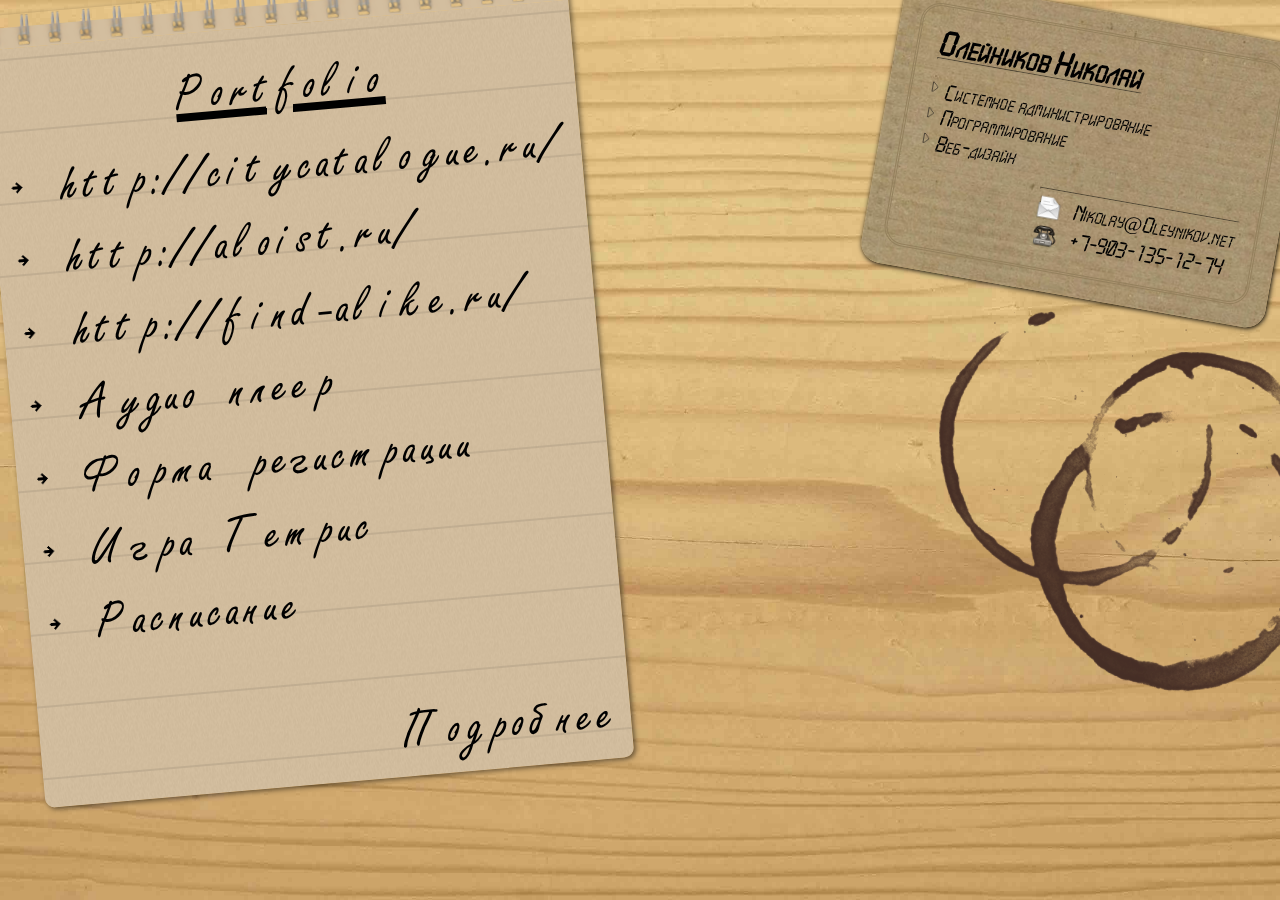
<file: index.html>
﻿<!DOCTYPE html PUBLIC "-//W3C//DTD XHTML 1.0 Strict//EN" "http://www.w3.org/TR/xhtml1/DTD/xhtml1-strict.dtd">
<html xmlns="http://www.w3.org/1999/xhtml">
	<head>
		<!--[if IE]>
			<script type="text/javascript" >
				location.replace("ie");
			</script>
		<![endif]-->
		<meta http-equiv="Content-Type" content="text/html; charset=utf-8" />
		<meta name="keywords" content="Олейников,Николай,Юрьевич,Oleynikov,Nikolay,Yurievich,веб-дизайн,веб дизайн,вебдизайн,web-design,web design,webdesign,web дизайн" />
		<meta name ="title" content="Олейников Николай Юрьевич" />
		<meta name ="description" content="Персональный сайт веб-дизайнера Олейникова Николая Юрьевича" />
		<title>Персональный сайт веб-дизайнера Олейникова Николая Юрьевича</title>
		<link rel="stylesheet" type="text/css" href="css/main.css">
		<script type="text/javascript">
			var _gaq = _gaq || [];
			_gaq.push(['_setAccount', 'UA-25750832-2']);
			_gaq.push(['_setDomainName', '.oleynikov.net']);
			_gaq.push(['_trackPageview']);
			(function() {
				var ga = document.createElement('script'); ga.type = 'text/javascript'; ga.async = true;
				ga.src = ('https:' == document.location.protocol ? 'https://ssl' : 'http://www') + '.google-analytics.com/ga.js';
				var s = document.getElementsByTagName('script')[0]; s.parentNode.insertBefore(ga, s);
			})();
		</script>
	</head>
	<body>
		<!-- Фоновая картинка -->
		<div id="background"></div>

		<!-- Кофейное пятно -->
		<div id="coffeeStain"></div>

		<!-- Блокнот -->
		<div id="notepad">
			<div id="rings"></div>
			<div id="sheet">
				<div class="title">
					<a href="http://portfolio.oleynikov.net/" target="_blank">Portfolio</a>
				</div>
				<ul>
					<li><a href="http://citycatalogue.ru/" 				target="_blank">	http://citycatalogue.ru/	</a></li>
					<li><a href="http://aloist.ru/" 					target="_blank">	http://aloist.ru/			</a></li>
					<li><a href="http://find-alike.ru/"					target="_blank">	http://find-alike.ru/		</a></li>
					<li><a href="http://player.oleynikov.net/"			target="_blank">	Аудио плеер						</a></li>
					<li><a href="http://registration.oleynikov.net/"	target="_blank">	Форма регистрации			</a></li>
					<li><a href="http://tetris.oleynikov.net/" 			target="_blank">	Игра Тетрис						</a></li>
					<li><a href="http://schedule.oleynikov.net/"		target="_blank">	Расписание					</a></li>
				</ul>
				<div class="bottom">
					<a href="http://portfolio.oleynikov.net/"			target="_blank">	Подробнее					</a></li>
				</div>
			</div>
		</div>

		<!-- Визитка -->
		<div id="card">
			<div id="border">
				<div id="name">
					Олейников Николай
					<hr />
				</div>
				<div id="specs">
					<ul>
						<li>Системное администрирование</li>
						<li>Программирование</li>
						<li>Веб-дизайн</li>
					</ul>
				</div>
				<div id="contacts">
					<hr />
					<div class="icon mail">
						<a href="mailto:Nikolay@Oleynikov.net">
							Nikolay@Oleynikov.net
						</a>
					</div>
					<div class="icon phone">
						+7-903-135-12-74
					</div>
				</div>
				<div class="clear"></div>
			</div>
		</div>
	</body>
</html>
</file>
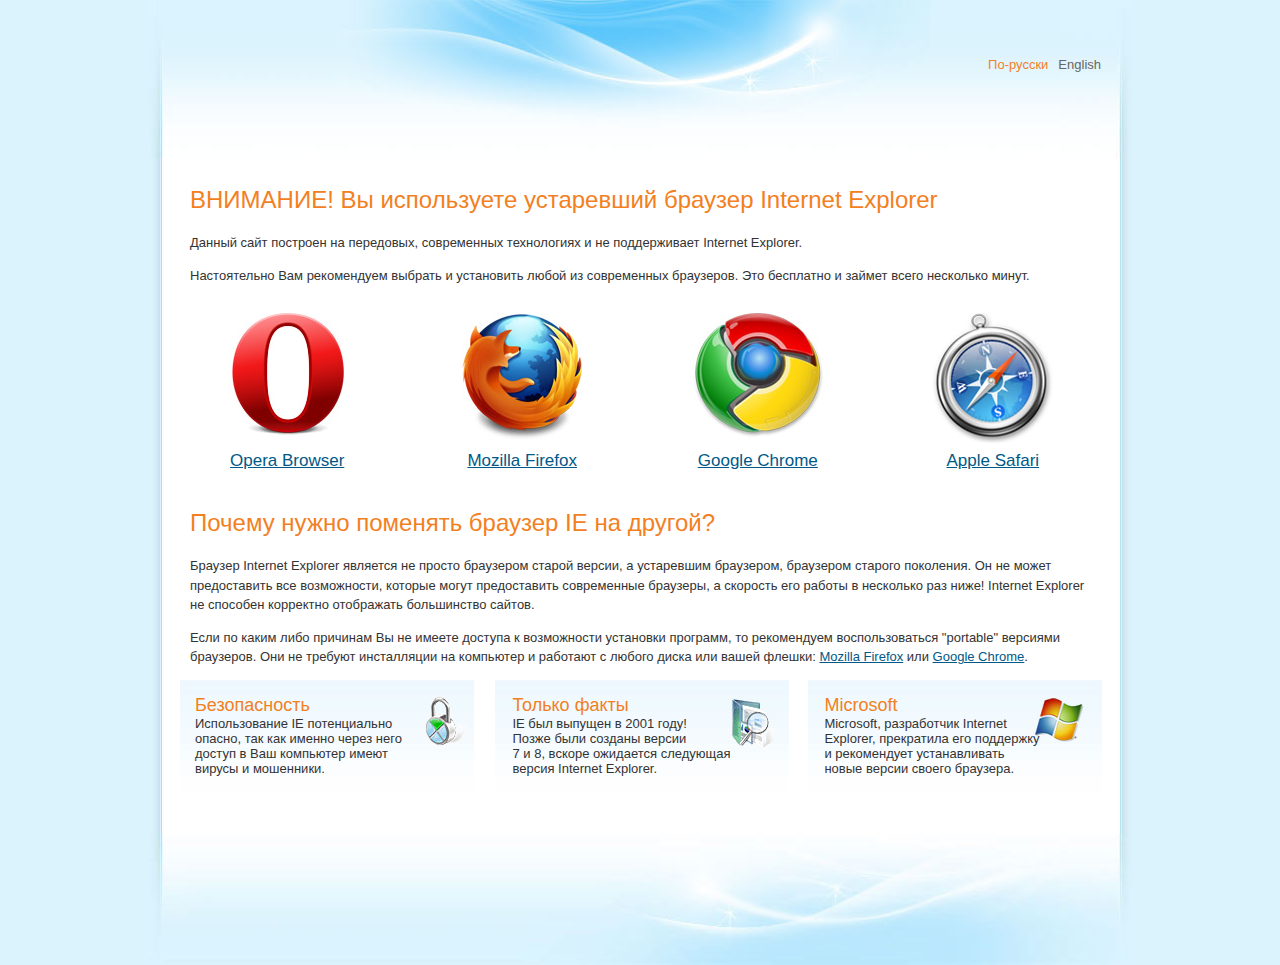
<file: ie/index.html>
<!DOCTYPE html PUBLIC "-//W3C//DTD XHTML 1.0 Strict//EN" "http://www.w3.org/TR/xhtml1/DTD/xhtml1-strict.dtd">
<html xmlns="http://www.w3.org/1999/xhtml" lang="en" xml:lang="en">
<head>
	<title>Internet Explorer 6</title>
	<meta http-equiv="Content-Type" content="text/html; charset=windows-1251" />
	<meta name="description" content="Internet Explorer 6" />
	<meta name="keywords" content="Internet Explorer 6" />
	<link rel="stylesheet" href="css/style.css" />
	<link rel="icon" href="img/favicon.ico" type="image/x-icon" />
	<link rel="shortcut icon" href="img/favicon.ico" />
	<script type="text/javascript" src="js/mootools.js"></script>
	<script type="text/javascript" src="js/qtabs.js"></script>
</head>
<body>
<div class="wrap">
	<div class="header">
		<div class="qtabs">
			<ul id="qtabs-ex2">
				<li><span>��-������</span></li>
				<li><span>English</span></li>
			</ul>
		</div>
	</div>
	<div class="main" id="current-ex2">
		<div class="qtcontent">
			<h1>��������! �� ����������� ���������� ������� Internet Explorer</h1>
			<p>������ ���� �������� �� ���������, ����������� ����������� � �� ������������ Internet Explorer.</p>
			<p>������������ ��� ����������� ������� � ���������� ����� �� ����������� ���������. ��� ��������� � ������ ����� ��������� �����.</p><br />
			<table class="brows" cellspacing="0">
				<tr>
					<td align="center"><a href="http://www.opera.com/download/" onclick="return !window.open(this.href)"><img src="img/op.jpg" alt="Opera Browser" /></a><br><a href="http://www.opera.com/download/" onclick="return !window.open(this.href)">Opera Browser</a></td>
					<td align="center"><a href="http://www.mozilla.com/firefox/" onclick="return !window.open(this.href)"><img src="img/mf.jpg" alt="Mozilla Firefox" /></a><br><a href="http://www.mozilla.com/firefox/" onclick="return !window.open(this.href)">Mozilla Firefox</a></td>
					<td align="center"><a href="http://www.google.com/chrome" onclick="return !window.open(this.href)"><img src="img/gc.jpg" alt="Google Chrome" /></a><br><a href="http://www.google.com/chrome" onclick="return !window.open(this.href)">Google Chrome</a></td>
					<td align="center"><a href="http://www.apple.com/safari/download/" onclick="return !window.open(this.href)"><img src="img/as.jpg" alt="Apple Safari" /></a><br><a href="http://www.apple.com/safari/download/" onclick="return !window.open(this.href)">Apple Safari</a></td>
				</tr>
			</table>
			<h2>������ ����� �������� ������� IE �� ������?</h2>
			<p>������� Internet Explorer �������� �� ������ ��������� ������ ������, � ���������� ���������, ��������� ������� ���������. �� �� ����� ������������ ��� �����������, ������� ����� ������������ ����������� ��������, � �������� ��� ������ � ��������� ��� ����! Internet Explorer �� �������� ��������� ���������� ����������� ������.</p>
			<p>���� �� ����� ���� �������� �� �� ������ ������� � ����������� ��������� ��������, �� ����������� ��������������� "portable" �������� ���������. ��� �� ������� ����������� �� ��������� � �������� � ������ ����� ��� ����� ������: <a href="http://portableapps.com/apps/internet/firefox_portable" onclick="return !window.open(this.href)">Mozilla Firefox</a> ��� <a href="http://portableapps.com/apps/internet/google_chrome_portable" onclick="return !window.open(this.href)">Google Chrome</a>.</p>
			<table width="100%" border="0" cellpadding="0" cellspacing="0">
				<tr>
					<td class="td1">
						<h3>������������</h3>
						������������� IE ������������ ������, ��� ��� ������ ����� ���� ������ � ��� ��������� ����� ������ � ���������.
					</td>
					<td>&nbsp;</td>
					<td class="td2">
						<h3>������ �����</h3>
						IE ��� ������� � 2001 ����!<br />
						����� ���� ������� ������<br />
						7 � 8, ������ ��������� ��������� ������ Internet Explorer.
					</td>
					<td>&nbsp;</td>
					<td class="td3">
						<h3>Microsoft</h3>
						Microsoft, �����������
						Internet<br />
						Explorer, ���������� ��� ���������<br />
						� ����������� ������������� ����� ������ ������ ��������.
					</td>
				</tr>
			</table>
		</div>
		<div class="qtcontent">
			<h1>�AUTION! You are using the out-of-date browser Internet Explorer</h1>
			<p>This site is built on the advanced, modern technologies and does not support Internet Explorer.</p>
			<p>It is insistently recommended to you to choose and establish any of modern browsers. It is free of charge and also will take only some minutes.</p>		<br />
			<table class="brows" cellspacing="0">
				<tr>
					<td align="center"><a href="http://www.opera.com/download/" onclick="return !window.open(this.href)"><img src="img/op.jpg" alt="Opera Browser" /></a><br><a href="http://www.opera.com/download/" onclick="return !window.open(this.href)">Opera Browser</a></td>
					<td align="center"><a href="http://www.mozilla.com/firefox/" onclick="return !window.open(this.href)"><img src="img/mf.jpg" alt="Mozilla Firefox" /></a><br><a href="http://www.mozilla.com/firefox/" onclick="return !window.open(this.href)">Mozilla Firefox</a></td>
					<td align="center"><a href="http://www.google.com/chrome" onclick="return !window.open(this.href)"><img src="img/gc.jpg" alt="Google Chrome" /></a><br><a href="http://www.google.com/chrome" onclick="return !window.open(this.href)">Google Chrome</a></td>
					<td align="center"><a href="http://www.apple.com/safari/download/" onclick="return !window.open(this.href)"><img src="img/as.jpg" alt="Apple Safari" /></a><br><a href="http://www.apple.com/safari/download/" onclick="return !window.open(this.href)">Apple Safari</a></td>
				</tr>
			</table>
			<h2>Why it is necessary to change browser IE to another?</h2>
			<p>Browser Internet Explorer is not simply a browser of the old version, it is an out-of-date browser, a browser of old generation! It cannot give all possibilities which can be given by modern browsers, and speed of its work is several times lower! Internet Explorer is not capable to display the majority of sites correctly.</p>
			<table class="why" cellspacing="0">
				<tr>
					<td class="td1">
						<h3>Safety</h3>
						<p>Using of IE is potentially dangerous. Viruses and fraudsters can get</p>
						<p>access to your computer throe use</p>
						<p>of this browser.</p>
					</td>
					<td>&nbsp;</td>
					<td class="td2">
						<h3>Only facts</h3>
						IE was released in year 2001.<br />
						Versions Nr.7 and Nr.8 were<br />
						released and avaliable later.<br />
						The next version is expected soon.
					</td>
					<td>&nbsp;</td>
					<td class="td3">
						<h3>Microsoft</h3>
						Microsoft,the developer of<br />
						Internet Explorer, has stopped the support for IE and recommends to install new version of Microsoft browser.
					</td>
				</tr>
			</table>
		</div>
		<script type="text/javascript">
			<!--
			window.addEvent('domready', function(){ 
				var opt = {
				flexHeight: true		
				};
				var t2 = new QTabs('ex2', opt); 
			})
			//-->
		</script>
	</div>
	<div class="footer"><!-- --></div>
</div>
</body>
</html>
</file>
<file: css/main.css>
@font-face {
    font-family: 'Crystal';
    src: url('../fonts/crystalnormal.eot');
    src: url('../fonts/crystalnormal.eot?#iefix') format('embedded-opentype'),
         url('../fonts/crystalnormal.woff') format('woff'),
         url('../fonts/crystalnormal.ttf') format('truetype'),
         url('../fonts/crystalnormal.svg#crystalnormal') format('svg');
    font-weight: normal;
    font-style: normal;
}
@font-face {
    font-family: 'FreestyleC';
    src: url('../fonts/freestyle.eot');
    src: url('../fonts/freestyle.eot?#iefix') format('embedded-opentype'),
         url('../fonts/freestyle.woff') format('woff'),
         url('../fonts/freestyle.ttf') format('truetype'),
         url('../fonts/freestyle.svg#freestyle') format('svg');
    font-weight: normal;
    font-style: normal;
}
*  {
	margin:0px;
	padding:0px;
}
div#background {
	position:fixed;
	z-index:0;
	width:100%;
	height:100%;
	top:0px;
	left:0px;
	background-image:url(../img/textures/desk.jpg);
	background-size:100% 100%;
}
div#coffeeStain {
	position:fixed;
	z-index:1;
	width:400px;
	height:400px;
	top:300px;
	right:-50px;
	background-image:url(../img/misc/coffee.png);
}
div#notepad {
	position:fixed;
	z-index:2;
	top:-10px;
	left:10px;
	font-family:FreestyleC;
	border-radius:0px 0px 10px 10px;
	-moz-border-radius:0px 0px 10px 10px;
	-khtml-border-radius:0px 0px 10px 10px;
	box-shadow:2px 2px 5px rgba(00,00,00,0.5);
	-webkit-box-shadow:2px 2px 5px rgba(00,00,00,0.5);
	-moz-box-shadow:2px 2px 5px rgba(00,00,00,0.5);
	-moz-transform:rotate(-5deg);
	-webkit-transform:rotate(-5deg);
	-o-transform:rotate(-5deg);
	filter:progid:DXImageTransform.Microsoft.Matrix(M11=0.98, M12=0.17, M21=-0.17, M22=0.98,SizingMethod="auto expand", enabled=true);
}
div#notepad div#rings {
	background-image:url(../img/textures/rings.png);
	height:34px;
}
div#notepad div#sheet {
	min-height:700px;
	background-image:url(../img/textures/sheet.png);
	background-position:0px -60px;
	padding:30px 20px;
	line-height:65px;
	border-radius:0px 0px 10px 10px;
	-moz-border-radius:0px 0px 10px 10px;
	-khtml-border-radius:0px 0px 10px 10px;
}
div#notepad div#sheet div.title {
	font-size:80px;
	text-decoration:underline;
	text-align:center;
	margin-bottom:15px;
}
div#notepad div#sheet div.bottom {
	position:absolute;
	bottom:0px;
	right:15px;
}
div#notepad div#sheet a  {
	font-size:60px;
	text-decoration:none;
}
div#notepad > div#sheet > ul {
	list-style-image:url(../img/icons/arrow.gif);
}
div#card {
	position:fixed;
	z-index:3;
	min-width:370px;
	top:10px;
	right:-10px;		
	padding:20px;
	font-family:Verdana;
	font-family:Crystal;
	background-image:url(../img/textures/card.jpg);
	border-radius:20px 20px 20px 20px;
	-moz-border-radius:20px 20px 20px 20px;
	-khtml-border-radius:20px 20px 20px 20px;
	box-shadow: 1px 1px 5px #000000;
	-webkit-box-shadow:1px 1px 5px #000000;
	-moz-box-shadow:1px 1px 5px #000000;
	-moz-transform:rotate(10deg);
	-webkit-transform:rotate(10deg);
	-o-transform:rotate(10deg);
	filter:progid:DXImageTransform.Microsoft.Matrix(M11=0.98, M12=-0.17, M21=0.17, M22=0.98,SizingMethod="auto expand", enabled=true);
}
div#card hr {
	width:100%;
	border-color:#A79370;
}
div#card ul {
	list-style-image:url(../img/icons/arrow.png);
}
div#card div#border {
	padding:20px;
	border-radius:20px 20px 20px 20px;
	-moz-border-radius:20px 20px 20px 20px;
	-khtml-border-radius:20px 20px 20px 20px;
	border:3px double #94805d;
}
div#card div#name {
	display:table-cell;
	font-size:30px;
	font-weight:600;
}
div#card div#specs {
	margin:15px 0px;
	font-size:20px;
	font-weight:100;
}
div#card div#contacts {
	display:table-cell;
	float:right;
	font-size:20px;
	font-weight:100;
	line-height:24px;
}
div#card div#contacts div.icon  {
	position:relative;
	margin-top:5px;
	padding-left:37px;
	background-repeat:no-repeat;
}
div#card div#contacts div.mail  {
	background-image:url(../img/icons/mail.png);
}
div#card div#contacts div.phone  {
	background-image:url(../img/icons/phone.png);
}
div.clear {
	clear:both;
}
a:link,a:visited,a:hover {
	color:#000000;
	text-decoration:none;
}
ul {
	list-style-type:circle;
	list-style-position:inside;
}
</file>
<file: ie/css/style.css>
*{margin:0;padding:0}
html{height:100%;margin-bottom:1px}
body{color:#333;text-align:left;font:13px Tahoma, Helvetica, Geneva, sans-serif;background:#dbf3fd}
a {color:#005987;font:13px Tahoma, Helvetica, Geneva, sans-serif;outline:0}
a:hover{text-decoration:none}
p{line-height:1.5em;margin:0 10px 1em 20px;text-indent:0}
h1,h2,h3{color:#f3801f;font-weight:normal}
h1,h2{font-size:24px;line-height:1.8em;margin:0 0 0.5em 20px}
h2{margin-top:-120px}
h3{font-size:18px}
.wrap{margin:0 auto;width:1000px;}
.wrap img{border:none;vertical-align:inherit;}
.header,.main,.footer{clear:both;}
.header{background:url(../img/h.jpg) no-repeat top;height:158px}
.brows{width:100%;margin-bottom:20px;}
.brows td{padding-bottom:130px;}
.brows td a{font-size:17px}
tr.brows_name td {text-align:center;}
.return{position:absolute;top:-110px;left:20px;}
.return a{color:#f3801f;font:26px Tahoma, Helvetica, Geneva, sans-serif;text-decoration:none}
.return a:hover{text-decoration:underline}
.why{width:100%;margin-top:25px;}
.why p{padding:0;margin:0}
.main{background:url(../img/bg_span_wol.gif) repeat-y top;position:relative}
.footer{background:url(../img/f.jpg) no-repeat top;height:131px}
.td1,.td2,.td3{width:239px;height:119px;vertical-align:top;padding:15px 65px 0 25px;}
.td1{background:url(../img/td1.jpg) top no-repeat}
.td2{background:url(../img/td2.jpg) top no-repeat}
.td3{background:url(../img/td3.jpg) top no-repeat}
.qtabs{float:right;color:#666;margin:57px 34px 0 0}
.qtabs ul{list-style:none}
.qtabs li{float:left;cursor:pointer;padding:0 5px}
.qtabs li span:hover{text-decoration:underline}
.qtabs li.open span{color:#f3801f}
.qtabs li.open p:hover{text-decoration:none}
.qtwrapper{height:1%}
.qtcontent{position:absolute;visibility:hidden;width:94%;margin:0 30px;padding:20px 0}
.qtcurrent{position:relative;overflow:hidden}
</file>
